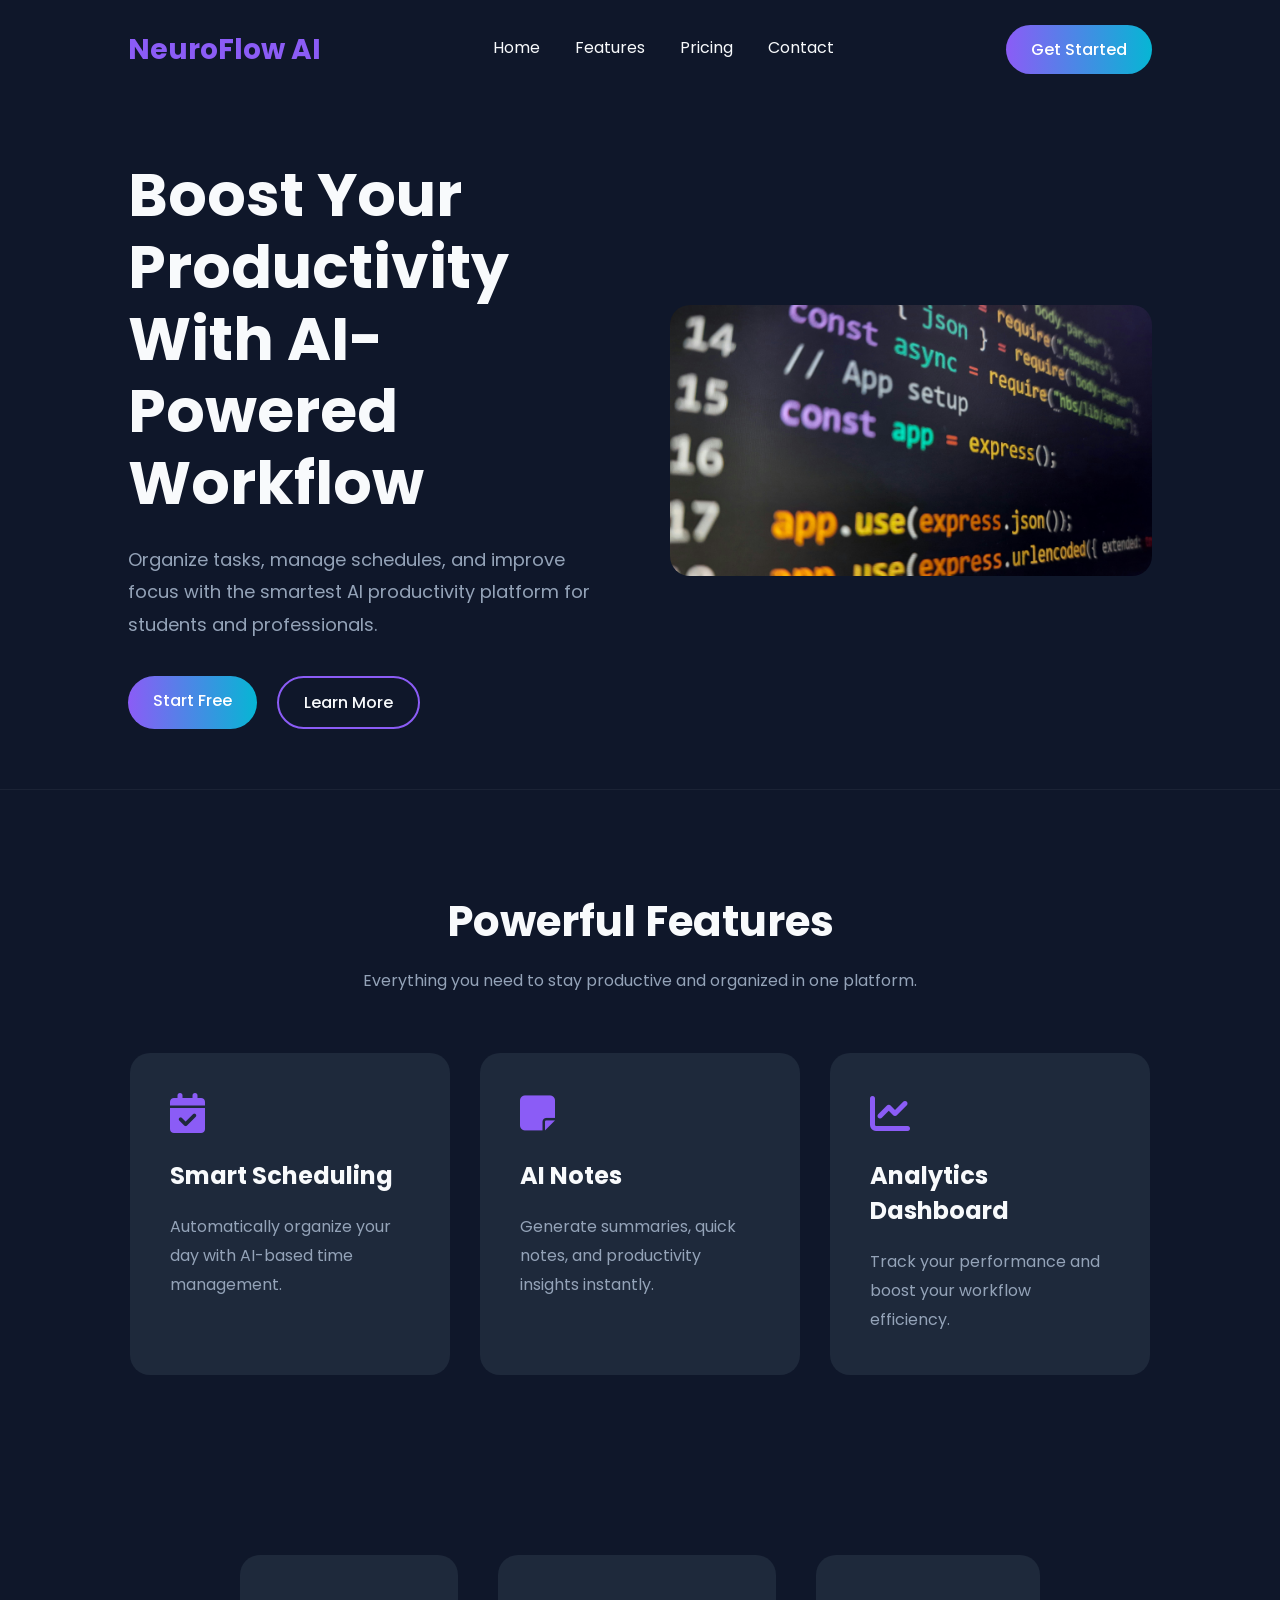
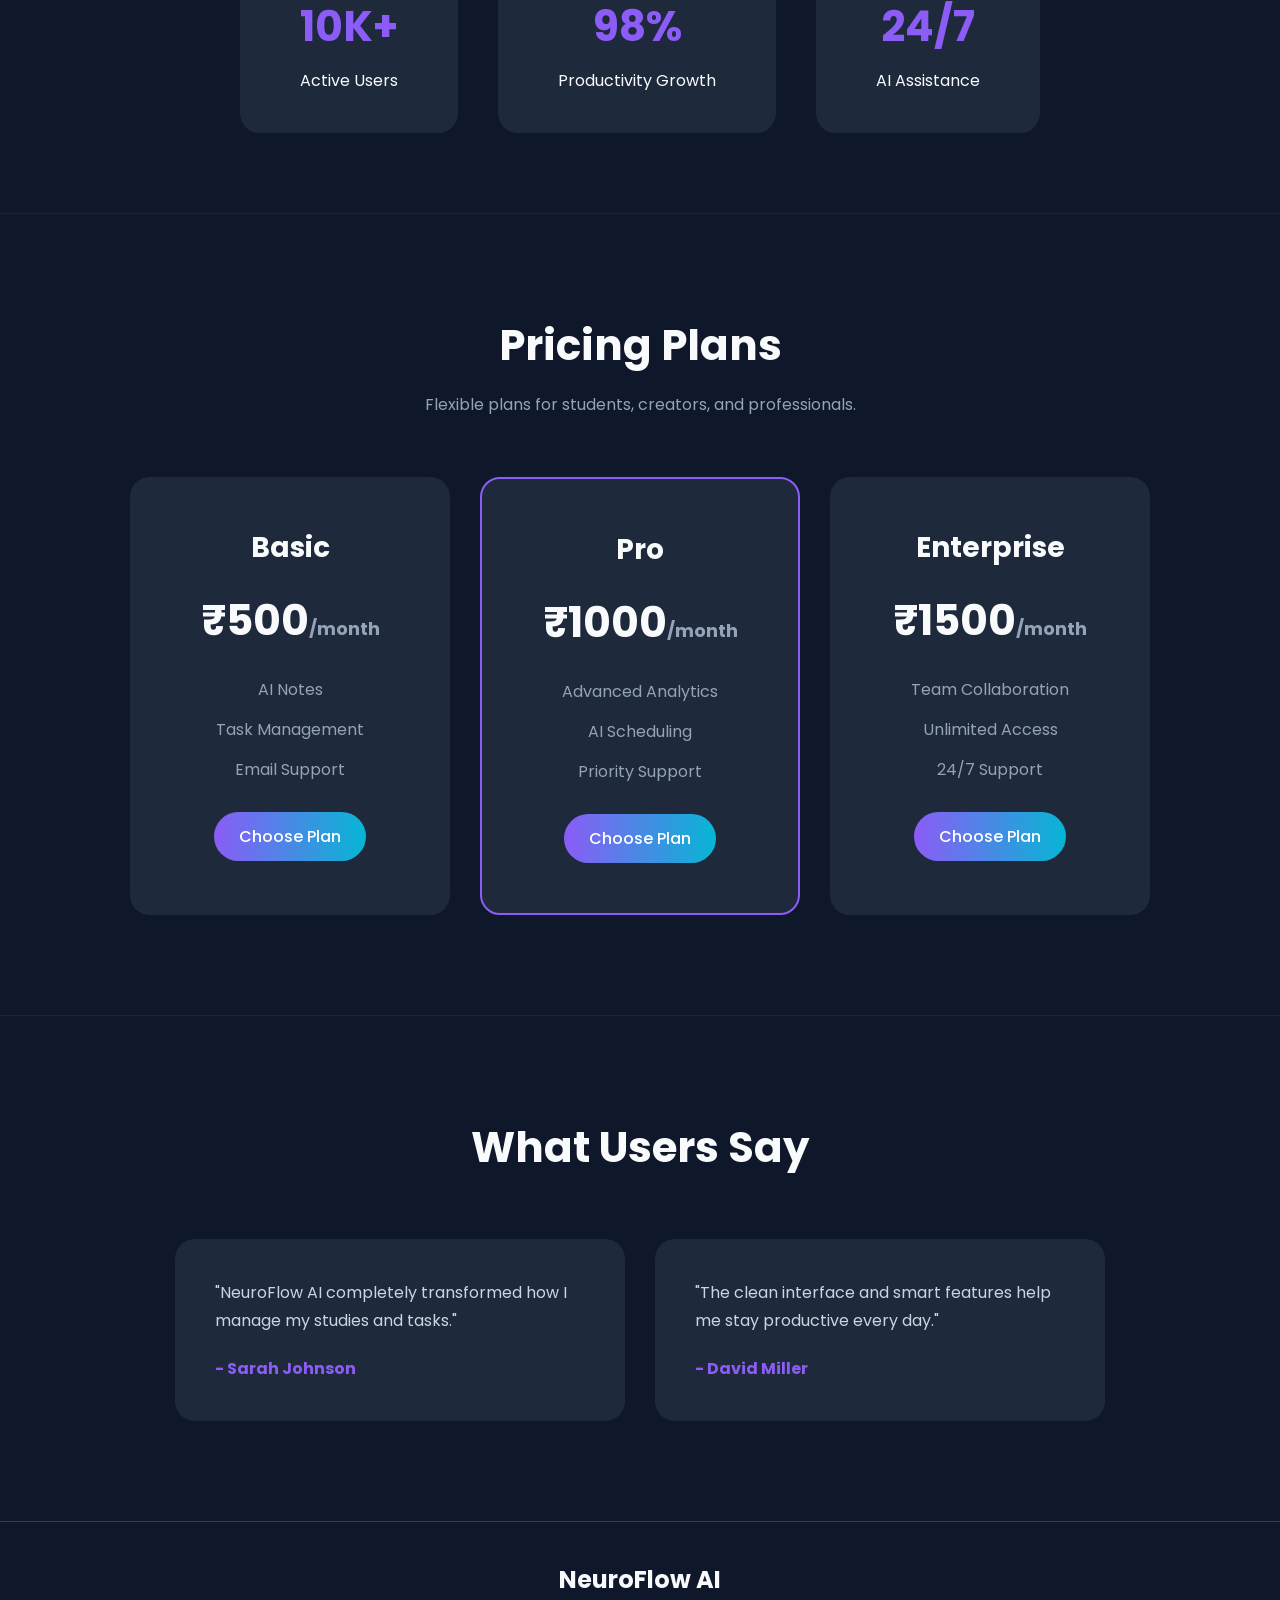
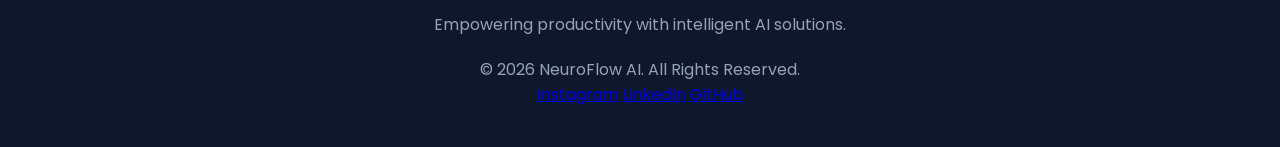
<file: Jhanvi_Task1/index.html>
<!DOCTYPE html>
<html lang="en">
<head>
    <meta charset="UTF-8" />
    <meta name="viewport" content="width=device-width, initial-scale=1.0" />
    <title>NeuroFlow AI</title>
    <link href="https://fonts.googleapis.com/css2?family=Poppins:wght@300;400;500;600;700&display=swap" rel="stylesheet">
    <link rel="stylesheet" href="style.css">
    <link rel="stylesheet"
href="https://cdnjs.cloudflare.com/ajax/libs/font-awesome/6.5.1/css/all.min.css">
</head>
<body>
    <header>
        <nav class="navbar">
            <div class="logo">NeuroFlow AI</div>
            <ul class="nav-links">
                <li><a href="#hero">Home</a></li>
                <li><a href="#features">Features</a></li>
                <li><a href="#pricing">Pricing</a></li>
                <li><a href="#contact">Contact</a></li>
            </ul>
            <a href="#" class="btn">Get Started</a>
        </nav>
    </header>
    <section class="hero" id="hero">
        <div class="hero-text">
            <h1>Boost Your Productivity With AI-Powered Workflow</h1>
            <p>Organize tasks, manage schedules, and improve focus with the smartest AI productivity platform for students and professionals.</p>
            <div class="hero-buttons">
                <a href="#" class="btn">Start Free</a>
                <a href="#" class="btn-secondary">Learn More</a>
            </div>
        </div>
        <div class="hero-image">
            <img src="images/hero-image.jpg" alt="AI Productivity">
        </div>
    </section>
    <section class="features" id="features">
        <div class="section-title">
            <h2>Powerful Features</h2>
            <p>Everything you need to stay productive and organized in one platform.</p>
        </div>
        <div class="feature-container">
            <div class="feature-card">
                <i class="fa-solid fa-calendar-check"></i>
                <h3>Smart Scheduling</h3>
                <p>Automatically organize your day with AI-based time management.</p>
            </div>
            <div class="feature-card">
                <i class="fa-solid fa-note-sticky"></i>
                <h3>AI Notes</h3>
                <p>Generate summaries, quick notes, and productivity insights instantly.</p>
            </div>
            <div class="feature-card">
                <i class="fa-solid fa-chart-line"></i>
                <h3>Analytics Dashboard</h3>
                <p>Track your performance and boost your workflow efficiency.</p>
            </div>
        </div>
    </section>
    <section class="stats">
        <div class="stat-box">
            <h2>10K+</h2>
            <p>Active Users</p>
        </div>
        <div class="stat-box">
            <h2>98%</h2>
            <p>Productivity Growth</p>
        </div>
        <div class="stat-box">
            <h2>24/7</h2>
            <p>AI Assistance</p>
        </div>
    </section>
    <section class="pricing" id="pricing">
        <div class="section-title">
            <h2>Pricing Plans</h2>
            <p>Flexible plans for students, creators, and professionals.</p>
        </div>
        <div class="pricing-container">
            <div class="pricing-card">
                <h3>Basic</h3>
                <h2>₹500<span>/month</span></h2>
                <ul>
                    <li>AI Notes</li>
                    <li>Task Management</li>
                    <li>Email Support</li>
                </ul>
                <a href="#" class="btn">Choose Plan</a>
            </div>
            <div class="pricing-card popular">
                <h3>Pro</h3>
                <h2>₹1000<span>/month</span></h2>
                <ul>
                    <li>Advanced Analytics</li>
                    <li>AI Scheduling</li>
                    <li>Priority Support</li>
                </ul>
                <a href="#" class="btn">Choose Plan</a>
            </div>
            <div class="pricing-card">
                <h3>Enterprise</h3>
                <h2>₹1500<span>/month</span></h2>
                <ul>
                    <li>Team Collaboration</li>
                    <li>Unlimited Access</li>
                    <li>24/7 Support</li>
                </ul>
                <a href="#" class="btn">Choose Plan</a>
            </div>
        </div>
    </section>
    <section class="testimonials">
        <div class="section-title">
            <h2>What Users Say</h2>
        </div>
        <div class="testimonial-container">
            <div class="testimonial-card">
                <p>"NeuroFlow AI completely transformed how I manage my studies and tasks."</p>
                <h4>- Sarah Johnson</h4>
            </div>
            <div class="testimonial-card">
                <p>"The clean interface and smart features help me stay productive every day."</p>
                <h4>- David Miller</h4>
            </div>
        </div>
    </section>
    <footer id="contact">
        <h2>NeuroFlow AI</h2>
        <p>Empowering productivity with intelligent AI solutions.</p>
        <p class="copyright">© 2026 NeuroFlow AI. All Rights Reserved.</p>
        <div class="footer-links">
            <a href="#">Instagram</a>
            <a href="#">LinkedIn</a>
            <a href="#">GitHub</a>
        </div>
    </footer>
</body>
</html>
</file>
<file: Jhanvi_Task1/style.css>
*{
    margin: 0;
    padding: 0;
    box-sizing: border-box;
}
html{
    scroll-behavior: smooth;
}
body{
    font-family: 'Poppins', sans-serif;
    background-color: #0F172A;
    color: #F8FAFC;
}
section{
    scroll-margin-top: 100px;
}
.navbar{
    width: 100%;
    position: sticky;
    top: 0;
    z-index: 1000;
    background-color: #0F172A;
    padding: 25px 10%;
    display: flex;
    justify-content: space-between;
    align-items: center;
}
.logo{
    font-size: 28px;
    font-weight: 700;
    color: #8B5CF6;
}
.nav-links{
    display: flex;
    list-style: none;
    gap: 35px;
}
.nav-links a{
    display: inline-block;
    text-decoration: none;
    color: #F8FAFC;
    transition: 0.3s;
    position: relative;
    padding-bottom: 5px;
}
.nav-links a:hover{
    color: #8B5CF6;
}
.nav-links a::after{
    content: "";
    position: absolute;
    left: 0;
    bottom: 0;
    width: 0%;
    height: 2px;
    background-color: #8B5CF6;
    transition: 0.3s ease;
}
.nav-links a:hover::after{
    width: 100%;
}
.btn{
    text-decoration: none;
    background: linear-gradient(to right, #8B5CF6, #06B6D4);
    color: white;
    padding: 12px 25px;
    border-radius: 30px;
    transition: all 0.3s ease;
    display: inline-block;
    font-weight: 500;
}
.btn:hover{
    transform: translateY(-5px) scale(1.03);
    box-shadow: 0 10px 25px rgba(139, 92, 246, 0.4);
}
.hero{
    width: 100%;
    min-height: 60vh;
    padding: 60px 10%;
    display: flex;
    justify-content: space-between;
    align-items: center;
    gap: 60px;
}
.hero-text{
    flex: 1;
    max-width: 600px;
}
.hero-text h1{
    font-size: 60px;
    line-height: 1.2;
    margin-bottom: 25px;
}
.hero-text p{
    font-size: 18px;
    color: #94A3B8;
    margin-bottom: 35px;
    line-height: 1.8;
}
.hero-buttons{
    display: flex;
    gap: 20px;
}
.btn-secondary{
    text-decoration: none;
    border: 2px solid #8B5CF6;
    color: #F8FAFC;
    padding: 12px 25px;
    border-radius: 30px;
    transition: all 0.3s ease;
    display: inline-block;
    font-weight: 500;
}
.btn-secondary:hover{
    background-color: #8B5CF6;
    transform: translateY(-5px) scale(1.03);
    box-shadow: 0 10px 25px rgba(139, 92, 246, 0.4);
}
.hero-image{
    flex: 1;
    text-align: center;
}
.hero-image img{
    width: 100%;
    max-width: 500px;
    border-radius: 20px;
}
.section-title{
    text-align: center;
    margin-bottom: 60px;
}
.section-title h2{
    font-size: 42px;
    margin-bottom: 15px;
}
.section-title p{
    color: #94A3B8;
}
.features{
    padding: 100px 10%;
}
.feature-container{
    display: flex;
    gap: 30px;
    justify-content: center;
    flex-wrap: wrap;
}
.feature-card{
    background-color: #1E293B;
    padding: 40px;
    border-radius: 20px;
    width: 320px;
    transition: 0.3s;
}
.feature-card:hover{
    transform: translateY(-10px);
}
.feature-card h3{
    margin-bottom: 20px;
    font-size: 24px;
}
.feature-card p{
    color: #94A3B8;
    line-height: 1.8;
}
.feature-card i{
    font-size: 40px;
    margin-bottom: 25px;
    color: #8B5CF6;
}
.stats{
    padding: 80px 10%;
    display: flex;
    justify-content: center;
    gap: 40px;
    flex-wrap: wrap;
}
.stat-box{
    background-color: #1E293B;
    padding: 40px 60px;
    border-radius: 20px;
    text-align: center;
}
.stat-box h2{
    font-size: 42px;
    color: #8B5CF6;
    margin-bottom: 10px;
}
.pricing{
    padding: 100px 10%;
}
.pricing-container{
    display: flex;
    gap: 30px;
    justify-content: center;
    flex-wrap: wrap;
}
.pricing-card{
    background-color: #1E293B;
    padding: 50px 40px;
    border-radius: 20px;
    width: 320px;
    text-align: center;
    transition: 0.3s;
}
.pricing-card:hover{
    transform: translateY(-10px);
}
.popular{
    border: 2px solid #8B5CF6;
}
.pricing-card h3{
    margin-bottom: 20px;
    font-size: 28px;
}
.pricing-card h2{
    font-size: 42px;
    margin-bottom: 25px;
}
.pricing-card span{
    font-size: 18px;
    color: #94A3B8;
}
.pricing-card ul{
    list-style: none;
    margin-bottom: 30px;
}
.pricing-card ul li{
    margin: 15px 0;
    color: #94A3B8;
}
.testimonials{
    padding: 100px 10%;
}
.testimonial-container{
    display: flex;
    gap: 30px;
    justify-content: center;
    flex-wrap: wrap;
}
.testimonial-card{
    background-color: #1E293B;
    padding: 40px;
    border-radius: 20px;
    width: 450px;
}
.testimonial-card p{
    color: #CBD5E1;
    line-height: 1.8;
    margin-bottom: 20px;
}
.testimonial-card h4{
    color: #8B5CF6;
}
footer{
    padding: 40px 10%;
    text-align: center;
    border-top: 1px solid #334155;
}
footer h2{
    margin-bottom: 15px;
}
footer p{
    color: #94A3B8;
}
.copyright{
    margin-top: 20px;
}
.features,
.pricing,
.testimonials{
    border-top: 1px solid rgba(255,255,255,0.05);
}
@media(max-width: 992px){
    .hero{
        flex-direction: column;
        text-align: center;
    }
    .hero-buttons{
        justify-content: center;
    }
    .navbar{
        flex-direction: column;
        gap: 20px;
    }
    .nav-links{
        gap: 20px;
    }
    .hero-text h1{
        font-size: 45px;
    }
}
@media(max-width: 600px){
    .hero-text h1{
        font-size: 36px;
    }
    .section-title h2{
        font-size: 32px;
    }
    .feature-card,
    .pricing-card,
    .testimonial-card{
        width: 100%;
    }
    .nav-links{
        flex-wrap: wrap;
        justify-content: center;
    }
}
</file>
